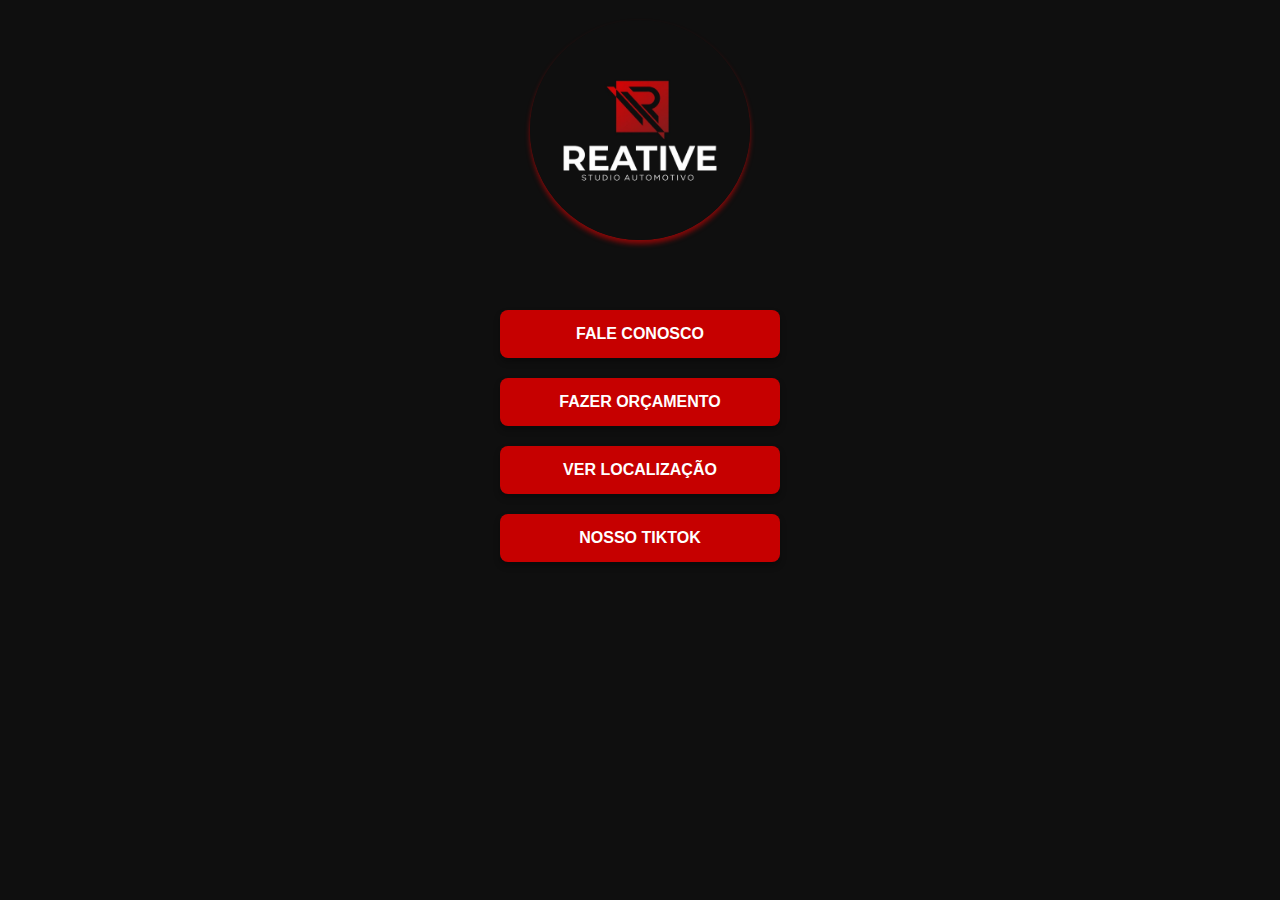
<file: index.html>
<!DOCTYPE html>
<html lang="pt-br">
<head>
  <meta charset="UTF-8">
  <meta name="viewport" content="width=device-width, initial-scale=1.0">
  <title>Reative Studio Automotivo</title>
  <link rel="stylesheet" href="style.css">
</head>
<body class="tela-principal">
  <div class="container">
  <div class="logo-wrapper">
  <img src="imagens/logo.jpg" alt="Logo Reative" class="logo">
</div>

    
    <a class="botao" href="https://wa.me/5551981710740" target="_blank">FALE CONOSCO</a>
    <a class="botao" href="orcamento.html">FAZER ORÇAMENTO</a>
    <a class="botao" href="https://maps.app.goo.gl/VBfH7iZ76LyX2StZ9?g_st=ic" target="_blank">VER LOCALIZAÇÃO</a>
    <a class="botao" href="https://www.tiktok.com/@reative.esteticaauto" target="_blank">NOSSO TIKTOK</a>
   </div>
</body>
</html>
</file>
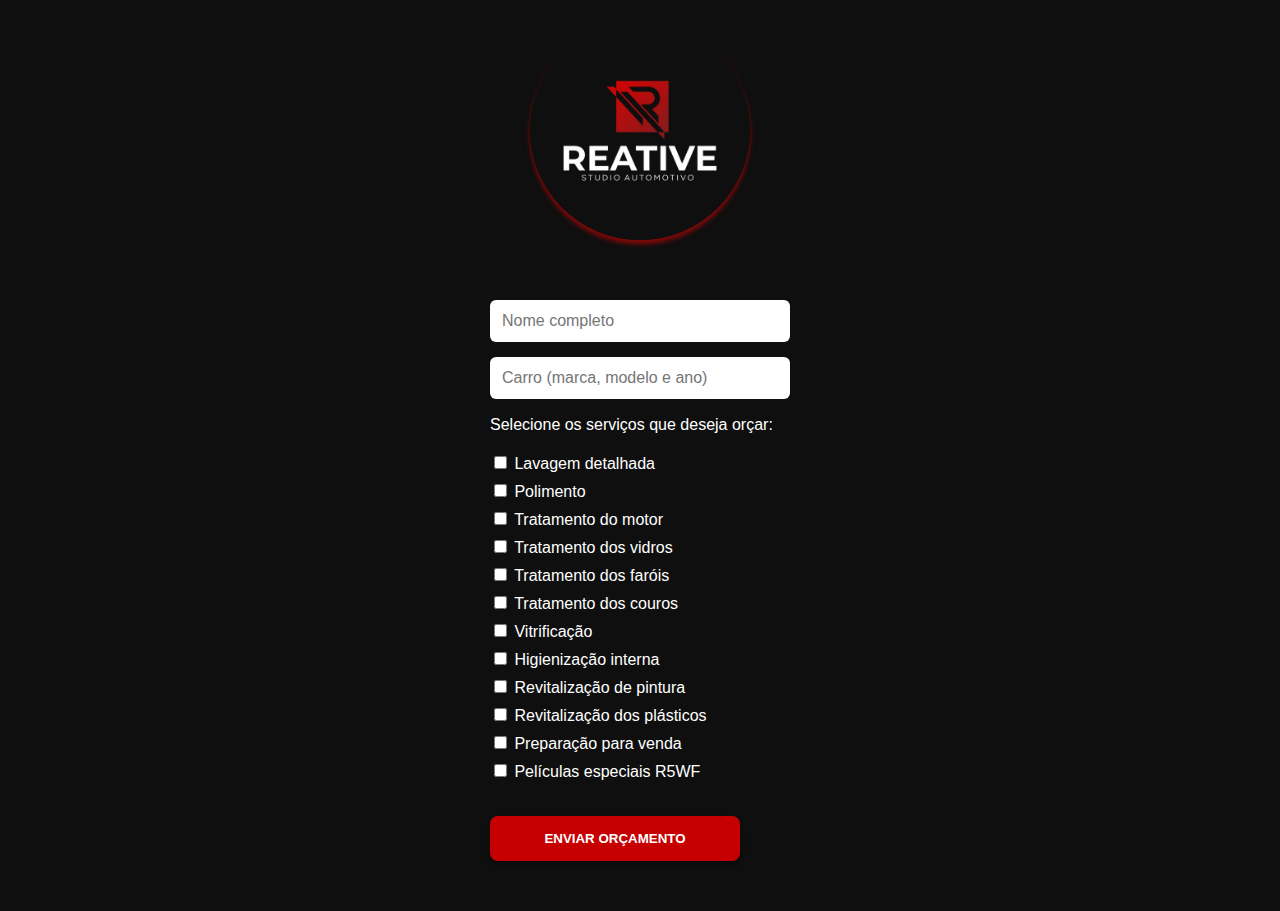
<file: orcamento.html>
<!DOCTYPE html>
<html lang="pt-br">
<head>
  <meta charset="UTF-8">
  <meta name="viewport" content="width=device-width, initial-scale=1.0">
  <title>Orçamento - Reative</title>
  <link rel="stylesheet" href="style.css">
</head>
<body class="tela-orcamento">
  <div class="container">
    <div class="logo-wrapper">
  <img src="imagens/logo.jpg" alt="Logo Reative" class="logo">
</div>

    <form id="form-orcamento">
      <input type="text" id="nome" placeholder="Nome completo" required>
      <input type="text" id="carro" placeholder="Carro (marca, modelo e ano)" required>

<p style="font-weight: 300; margin-top: 2px; margin-bottom: 4px;">
  Selecione os serviços que deseja orçar:
</p>


  	<div class="checkboxes">
  <label><input type="checkbox" name="servicos" value="Lavagem detalhada"> Lavagem detalhada</label>
  <label><input type="checkbox" name="servicos" value="Polimento"> Polimento</label>
  <label><input type="checkbox" name="servicos" value="Tratamento do motor"> Tratamento do motor</label>
  <label><input type="checkbox" name="servicos" value="Tratamento dos vidros"> Tratamento dos vidros</label>
  <label><input type="checkbox" name="servicos" value="Tratamento dos faróis"> Tratamento dos faróis</label>
<label><input type="checkbox" name="servicos" value="Tratamento dos couros"> Tratamento dos couros</label>
<label><input type="checkbox" name="servicos" value="Vitrificação"> Vitrificação</label>
<label><input type="checkbox" name="servicos" value="Higienização interna"> Higienização interna</label>
<label><input type="checkbox" name="servicos" value="Revitalização de pintura"> Revitalização de pintura</label>
<label><input type="checkbox" name="servicos" value="Revitalização dos plásticos"> Revitalização dos plásticos</label>
<label><input type="checkbox" name="servicos" value="Preparação para venda"> Preparação para venda</label>
<label><input type="checkbox" name="servicos" value="Películas especiais R5WF"> Películas especiais R5WF</label>
	</div>

      <button type="submit" class="botao">ENVIAR ORÇAMENTO</button>
    </form>
  </div>

  <script>
  document.getElementById('form-orcamento').addEventListener('submit', function(e) {
    e.preventDefault();

    const nome = document.getElementById('nome').value;
    const carro = document.getElementById('carro').value;

    const servicosSelecionados = Array.from(document.querySelectorAll('input[name="servicos"]:checked'))
      .map(cb => cb.value)
      .join(', ');

    const mensagem = `Olá! Gostaria de solicitar um orçamento.%0ANome: ${nome}%0ACarro: ${carro}%0AServiços: ${servicosSelecionados}`;
    window.open(`https://wa.me/5551981710740?text=${mensagem}`, '_blank');
  });
</script>
</body>
</html>
</file>
<file: style.css>
body {
  margin: 0;
  font-family: Arial, sans-serif;
  background-color: #0f0f0f;
  color: white;
}

.container {
  display: flex;
  flex-direction: column;
  align-items: center;
  padding: 40px 20px;
}

.logo {
  width: 220px;
  margin-bottom: 40px;
}

.logo-container::after {
  content: "";
  position: absolute;
  left: 10%;
  bottom: 5px;
  width: 80%;
  height: 30px;
  border-radius: 50% / 100%;
  box-shadow: 0 8px 15px 5px rgba(179, 0, 0, 0.4);
  pointer-events: none;
}

.botao {
  display: block;
  width: 250px;
  padding: 15px;
  margin: 10px 0;
  background-color: #c60000;
  color: white;
  text-align: center;
  text-decoration: none;
  font-weight: bold;
  border: none;
  border-radius: 8px;
  box-shadow: 0 4px 6px rgba(0, 0, 0, 0.3);
  cursor: pointer;
  transition: background 0.3s;
}

.checkboxes {
  display: flex;
  flex-direction: column;
  gap: 8px;
  margin-bottom: 10px;
}

.checkboxes label {
  font-size: 16px;
}


.botao:hover {
  background-color: #ff1a1a;
}

form {
  display: flex;
  flex-direction: column;
  gap: 15px;
  width: 100%;
  max-width: 300px;
}

input, select {
  padding: 12px;
  border: none;
  border-radius: 6px;
  font-size: 16px;
}

select[multiple] {
  height: 120px;
}

.logo-wrapper {
  position: relative;
  width: 220px;
  height: 220px;
  margin-bottom: 40px;
  display: flex;
  justify-content: center;
  align-items: center;
}

.logo {
  width: 100%;
  height: 100%;
  object-fit: cover;
  border-radius: 50%;
  z-index: 2;
  box-shadow: 0 4px 5px rgba(300, 0, 0, 0.5); /* sombra exata abaixo da imagem */
}
</file>
